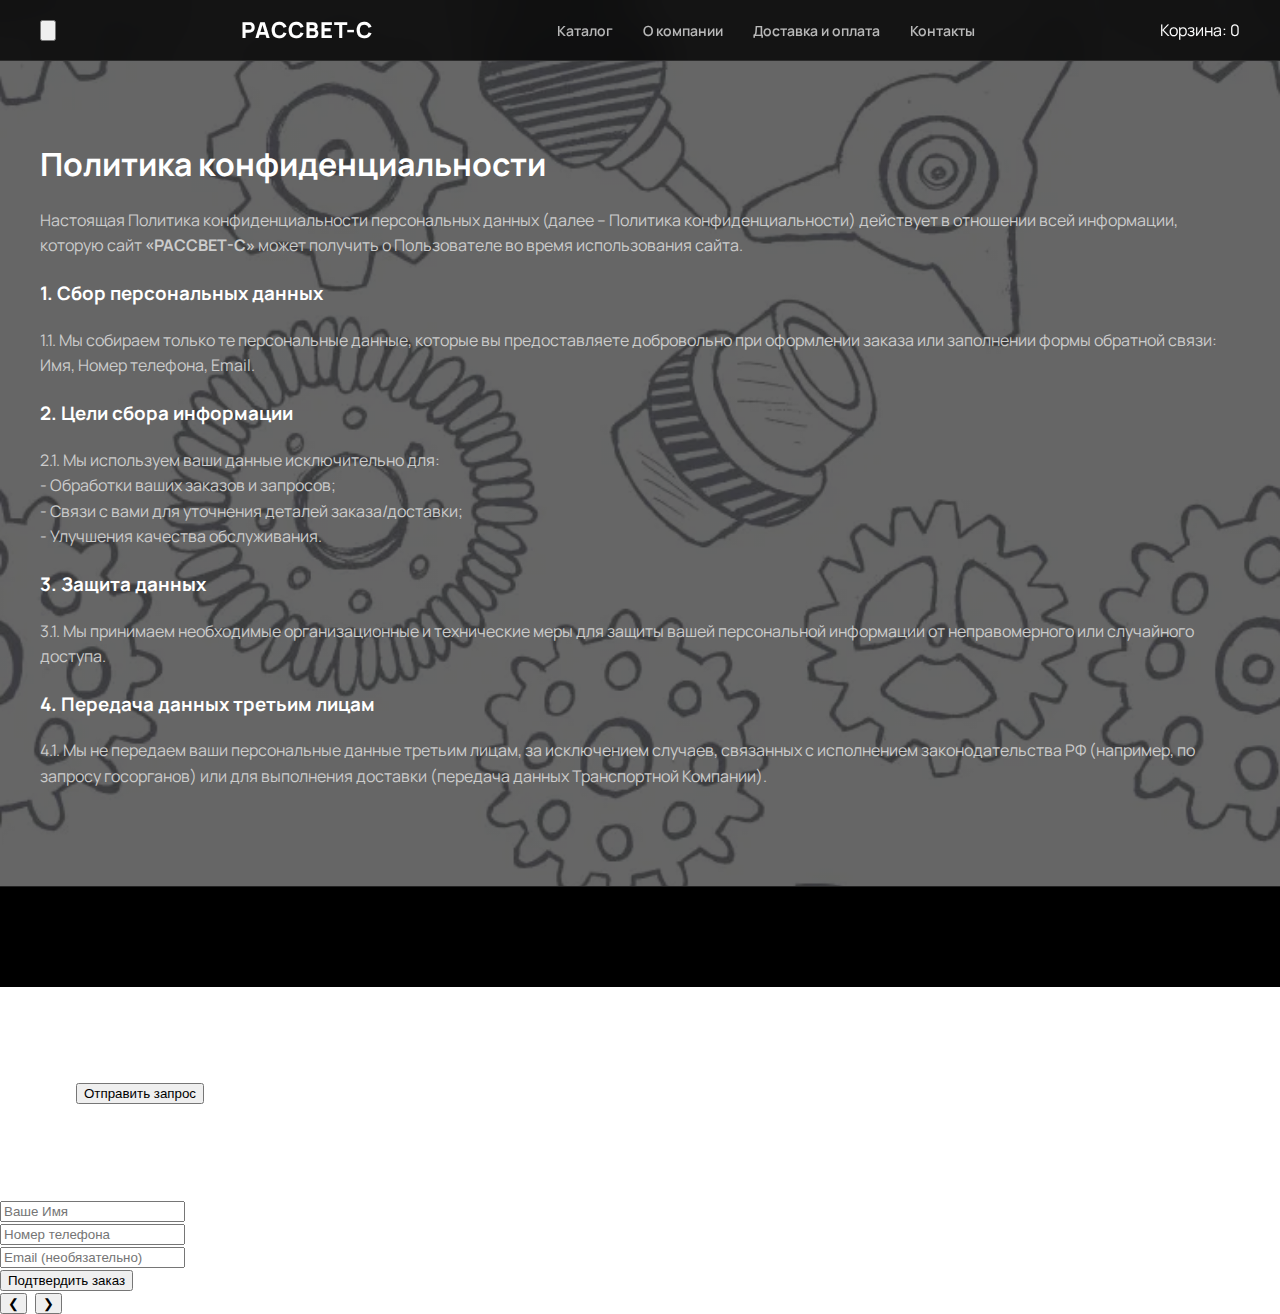
<file: policy.html>
<!DOCTYPE html>
<html lang="ru">
<head>
    <meta charset="UTF-8">
    <meta name="viewport" content="width=device-width, initial-scale=1.0">
    <title>Политика конфиденциальности | РАССВЕТ-С</title>
    <link href="https://fonts.googleapis.com/css2?family=Manrope:wght@300;400;600;700;800&display=swap" rel="stylesheet">
    <link rel="stylesheet" href="style.css">
</head>
<body>

    <header class="header"></header>

    <div class="container" style="padding-top: 60px; padding-bottom: 80px; flex: 1;">
        <h1 class="contact-page-title">Политика конфиденциальности</h1>

        <div class="contacts-wrapper" style="grid-template-columns: 1fr;"> 
            <div class="contact-card">
                <div class="info-list" style="color: #ccc; line-height: 1.6;">
                    <p>Настоящая Политика конфиденциальности персональных данных (далее – Политика конфиденциальности) действует в отношении всей информации, которую сайт <strong>«РАССВЕТ-С»</strong> может получить о Пользователе во время использования сайта.</p>

                    <h3 style="color: #fff; margin-top: 20px;">1. Сбор персональных данных</h3>
                    <p>1.1. Мы собираем только те персональные данные, которые вы предоставляете добровольно при оформлении заказа или заполнении формы обратной связи: Имя, Номер телефона, Email.</p>

                    <h3 style="color: #fff; margin-top: 20px;">2. Цели сбора информации</h3>
                    <p>2.1. Мы используем ваши данные исключительно для:<br>
                    - Обработки ваших заказов и запросов;<br>
                    - Связи с вами для уточнения деталей заказа/доставки;<br>
                    - Улучшения качества обслуживания.</p>

                    <h3 style="color: #fff; margin-top: 20px;">3. Защита данных</h3>
                    <p>3.1. Мы принимаем необходимые организационные и технические меры для защиты вашей персональной информации от неправомерного или случайного доступа.</p>

                    <h3 style="color: #fff; margin-top: 20px;">4. Передача данных третьим лицам</h3>
                    <p>4.1. Мы не передаем ваши персональные данные третьим лицам, за исключением случаев, связанных с исполнением законодательства РФ (например, по запросу госорганов) или для выполнения доставки (передача данных Транспортной Компании).</p>
                </div>
            </div>
        </div>
    </div>

    <footer class="footer"></footer>

    <script src="config.js"></script>
    <script src="app.js"></script>
</body>
</html>
</file>
<file: style.css>
:root {
    --accent: #0056b3; /* Синий бренд */
    --accent-hover: #004494;
    --whatsapp: #25D366;
    --dark-glass: rgba(18, 18, 18, 0.85); /* Фон интерфейса */
    --light-glass: rgba(255, 255, 255, 0.08);
    --border-glass: rgba(255, 255, 255, 0.1);
    --text-primary: #ffffff;
    --card-bg: #ffffff;
    --card-text: #1a1a1a;
}

body { 
    font-family: 'Manrope', sans-serif; 
    margin: 0; 
    /* Твой фон */
    background: linear-gradient(rgba(0,0,0,0.6), rgba(0,0,0,0.6)), url('images/bg.webp');
    background-size: cover;
    background-position: center;
    background-attachment: fixed; 
    color: var(--text-primary);
    min-height: 100vh;
    display: flex; flex-direction: column;
}

.container { max-width: 1240px; margin: 0 auto; padding: 0 20px; box-sizing: border-box; width: 100%; }

/* --- ШАПКА --- */
.header { 
    background: rgba(0, 0, 0, 0.8); 
    backdrop-filter: blur(20px); -webkit-backdrop-filter: blur(20px);
    border-bottom: 1px solid var(--border-glass);
    position: sticky; top: 0; z-index: 1000; padding: 15px 0;
}
.header-main { display: flex; justify-content: space-between; align-items: center; }
.logo-text { text-decoration: none; }
.logo-text h1 { margin: 0; font-size: 22px; font-weight: 800; letter-spacing: 1px; color: #fff; text-transform: uppercase; }
.header-nav { display: flex; gap: 30px; }
.nav-link { text-decoration: none; color: rgba(255,255,255,0.7); font-weight: 600; font-size: 14px; transition: 0.3s; }
.nav-link:hover { color: #fff; }
.header-phone { color: #fff; text-decoration: none; font-weight: 800; font-size: 18px; }

/* --- HERO --- */
.hero { padding: 40px 0 30px; text-align: center; }
.hero-badge { 
    background: var(--light-glass); border: 1px solid var(--border-glass);
    display: inline-block; padding: 6px 16px; font-size: 12px; font-weight: 600; 
    margin-bottom: 15px; border-radius: 20px; color: #ccc;
}
.hero h2 { font-size: 36px; font-weight: 800; margin: 0; letter-spacing: -1px; text-transform: uppercase; }

/* --- ЕДИНЫЙ ИНТЕРФЕЙС (ПУЛЬТ) --- */
.catalog-interface {
    background: var(--dark-glass);
    backdrop-filter: blur(30px); -webkit-backdrop-filter: blur(30px);
    border: 1px solid var(--border-glass);
    border-radius: 24px;
    padding: 30px;
    margin-bottom: 60px;
    box-shadow: 0 20px 60px rgba(0,0,0,0.5);
}

/* Верхняя часть */
.interface-header {
    border-bottom: 1px solid var(--border-glass);
    padding-bottom: 30px;
    margin-bottom: 30px;
}

.search-wrapper { position: relative; margin-bottom: 20px; }
.search-icon {
    position: absolute; left: 20px; top: 50%; transform: translateY(-50%);
    color: rgba(255,255,255,0.5);
}
#searchInput {
    width: 100%; padding: 16px 20px 16px 55px; border: 1px solid var(--border-glass);
    border-radius: 16px; font-size: 16px; background: rgba(0,0,0,0.3); outline: none;
    color: #fff; transition: 0.3s; box-sizing: border-box;
}
#searchInput:focus { background: rgba(0,0,0,0.5); border-color: var(--accent); }

/* Категории */
.categories-wrapper { display: flex; flex-wrap: wrap; gap: 10px; }
.cat-btn {
    background: rgba(255,255,255,0.05); border: 1px solid transparent;
    color: #ccc; padding: 10px 20px; border-radius: 50px; cursor: pointer;
    font-size: 13px; font-weight: 600; transition: 0.3s;
}
.cat-btn:hover { background: rgba(255,255,255,0.1); color: #fff; }
.cat-btn.active { background: var(--accent); color: #fff; box-shadow: 0 4px 15px rgba(0, 86, 179, 0.4); }

/* СЕТКА ТОВАРОВ */
.catalog-grid { 
    display: grid; 
    grid-template-columns: repeat(auto-fill, minmax(250px, 1fr)); 
    gap: 20px; 
    min-height: 200px;
}

/* КАРТОЧКА ТОВАРА */
.product-card { 
    background: var(--card-bg); 
    border-radius: 16px; 
    padding: 15px; 
    display: flex; 
    flex-direction: column; 
    transition: all 0.3s ease;
    color: var(--card-text);
    position: relative;
    border: 1px solid rgba(0,0,0,0.05);
    /* ВАЖНО: height: auto исправляет наложение товаров */
    height: auto; 
}
.product-card:hover { transform: translateY(-5px); box-shadow: 0 15px 30px rgba(0,0,0,0.3); z-index: 2; }

.img-wrapper { 
    height: 180px; display: flex; align-items: center; justify-content: center; 
    margin-bottom: 15px; background: #fff; padding: 10px; border-radius: 8px;
}
.product-img { max-width: 100%; max-height: 100%; object-fit: contain; }

.product-sku { 
    font-size: 11px; color: #888; font-weight: 700; 
    text-transform: uppercase; margin-bottom: 5px; 
}
.product-title { 
    font-size: 15px; font-weight: 700; color: #111; 
    margin-bottom: 12px; line-height: 1.4; text-decoration: none;
    /* Ограничиваем длинный текст */
    display: -webkit-box; -webkit-line-clamp: 2; -webkit-box-orient: vertical; overflow: hidden;
    min-height: 42px; 
}
.product-price { 
    font-size: 20px; font-weight: 800; color: #000; 
    margin-top: auto; margin-bottom: 15px; 
}

/* Кнопки */
.btn-group { display: flex; gap: 8px; margin-top: auto; }
.btn-card { 
    flex: 1; padding: 12px 0; text-align: center; text-decoration: none; 
    font-size: 12px; font-weight: 700; text-transform: uppercase; 
    border-radius: 10px; transition: 0.2s; 
}
.btn-blue { background: #f0f2f5; color: #333; }
.btn-blue:hover { background: #e0e0e0; }
.btn-green { background: #E9FBF0; color: var(--whatsapp); }
.btn-green:hover { background: var(--whatsapp); color: #fff; }

/* Кнопка Показать ещё */
.load-more-container { text-align: center; margin-top: 40px; }
.btn-load-more {
    background: transparent; color: #fff; border: 1px solid rgba(255,255,255,0.3);
    padding: 14px 40px; font-size: 14px; font-weight: 700; cursor: pointer;
    border-radius: 50px; transition: 0.3s;
}
.btn-load-more:hover { background: #fff; color: #000; }

/* Лоадер и Скелетон */
.loader-container { 
    grid-column: 1/-1; text-align: center; padding: 50px; color: #ccc;
    display: flex; flex-direction: column; align-items: center; gap: 15px;
}
.spinner {
    width: 40px; height: 40px; border: 3px solid rgba(255,255,255,0.3);
    border-top: 3px solid var(--accent); border-radius: 50%;
    animation: spin 1s linear infinite;
}
@keyframes spin { 0% { transform: rotate(0deg); } 100% { transform: rotate(360deg); } }
.cat-skeleton { width: 80px; height: 36px; background: rgba(255,255,255,0.1); border-radius: 50px; }

/* ПОДВАЛ */
.footer { background: #000; border-top: 1px solid #222; padding: 50px 0; margin-top: auto; }
.footer-grid { display: grid; grid-template-columns: 1fr 1fr; gap: 40px; }
.footer-phone-big { font-size: 24px; font-weight: 800; color: #fff; text-decoration: none; display: block; margin-bottom: 10px;}
.footer-link { color: #888; text-decoration: none; }

@media (max-width: 768px) {
    .catalog-interface { padding: 20px; border-radius: 16px; }
    .catalog-grid { grid-template-columns: 1fr 1fr; gap: 10px; }
    .product-title { font-size: 13px; }
    .footer-grid { grid-template-columns: 1fr; }
    .header-nav { display: none; }
}
</file>
